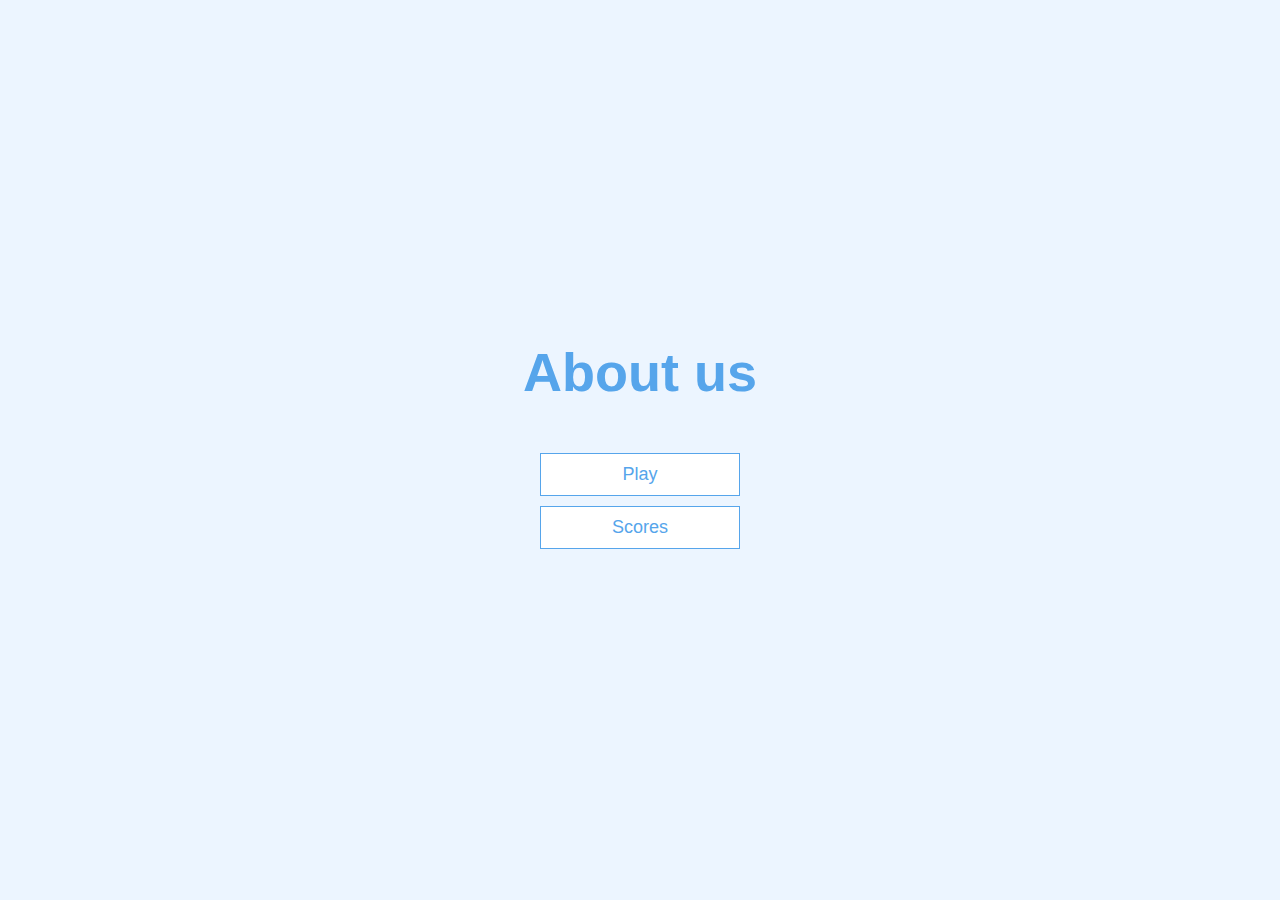
<file: index.html>
<!DOCTYPE html>
<html lang="en">
<head>
    <meta charset="UTF-8">
    <meta name="viewport" content="width=device-width, initial-scale=1.0">
    <title>Quiz</title>
    <link rel="stylesheet" href="app.css">
</head>
<body>
  <div class="container"> 
    <div id="home" class="flex-center flex-column">
        <h1>About us</h1>
        <a class="btn" href="./game.html">Play</a>
        <a class="btn" href="/highscores.html">Scores</a>
    </div>
  </div>
</body>
</html>
</file>
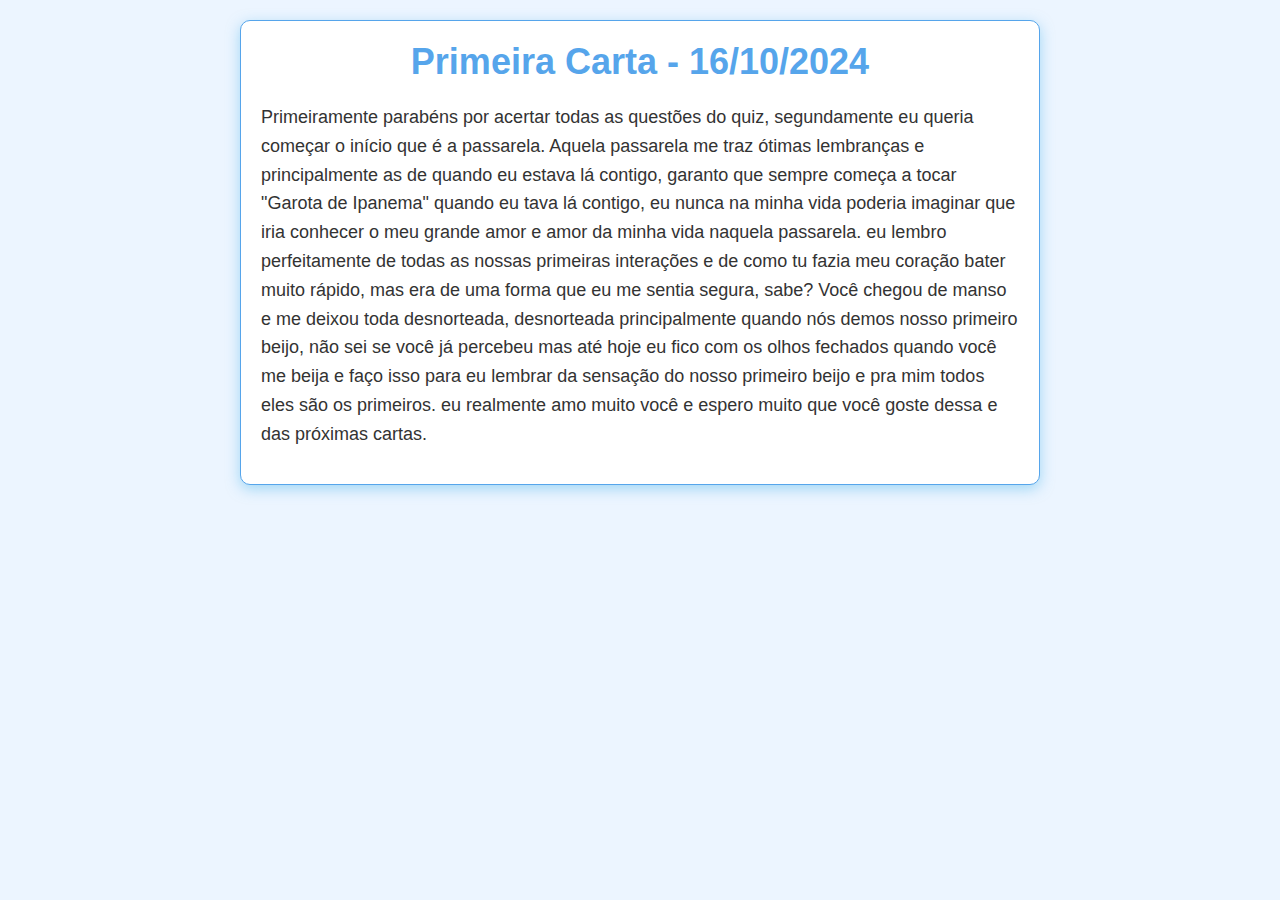
<file: carta.html>
<!DOCTYPE html>
<html lang="en">
<head>
    <meta charset="UTF-8">
    <meta name="viewport" content="width=device-width, initial-scale=1.0">
    <title>Carta de amor</title>
    <style>
        :root {
            background-color: #ecf5ff;
            font-size: 62.5%;
        }
        * {
            box-sizing: border-box;
            font-family: Arial, Helvetica, sans-serif;
            margin: 0;
            padding: 0;
            color: #333;
        }
        h1 {
            text-align: center;
            font-size: 3.6rem;
            color: #56a5eb;
            margin-bottom: 2rem;
        }
        .container {
            width: 90vw;
            max-width: 800px;
            margin: 2rem auto;
            padding: 2rem;
            border: 0.1rem solid #56a5eb;
            border-radius: 1rem;
            background-color: white;
            box-shadow: 0 0.4rem 1.4rem rgba(86, 185, 235, 0.5);
        }
        p {
            font-size: 1.8rem;
            line-height: 1.6;
            margin-bottom: 1.5rem;
        }
    </style>
</head>
<body>
    <div class="container">
        <h1>Primeira Carta - 16/10/2024</h1>
        <p>
            Primeiramente parabéns por acertar todas as questões do quiz, segundamente eu queria começar o início que é a passarela. Aquela passarela me traz ótimas lembranças e principalmente as de quando eu estava lá contigo, garanto que sempre começa a tocar "Garota de Ipanema" quando eu tava lá contigo, eu nunca na minha vida poderia imaginar que iria conhecer o meu grande amor e amor da minha vida naquela passarela. eu lembro perfeitamente de todas as nossas primeiras interações e de como tu fazia meu coração bater muito rápido, mas era de uma forma que eu me sentia segura, sabe? Você chegou de manso e me deixou toda desnorteada, desnorteada principalmente quando nós demos nosso primeiro beijo, não sei se você já percebeu mas até hoje eu fico com os olhos fechados quando você me beija e faço isso para eu lembrar da sensação do nosso primeiro beijo e pra mim todos eles são os primeiros. eu realmente amo muito você e espero muito que você goste dessa e das próximas cartas.
        </p>
    </div>
</body>
</html>
</file>
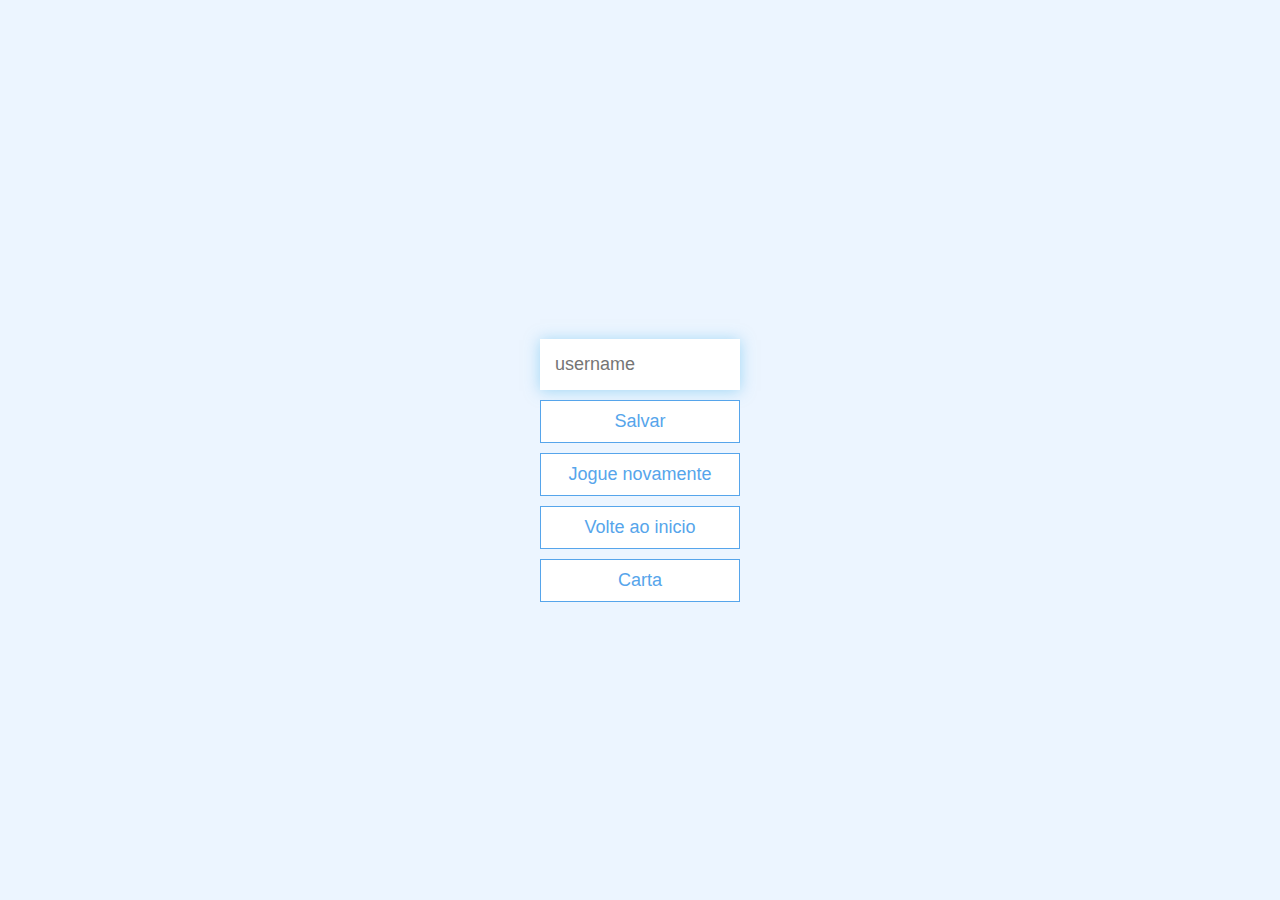
<file: end.html>
<!DOCTYPE html>
<html lang="en">
<head>
  <meta charset="UTF-8">
  <meta http-equiv="X-UA-Compatible" content="IE=edge">
  <meta name="viewport" content="width=device-width, initial-scale=1.0">
  <title>Parabens</title>
  <link rel="stylesheet" href="app.css">
</head>
<body>
  <div class="container">
    <div id="end" class="flex-center flex-column">
      <h1 id="finalScore"></h1>
      <form>
        <input type="text"
          name="username"
          id="username"
          placeholder="username" />
        <button type="submit" class="btn" id="saveScore" onclick="saveHighScore(event)"
          disabled>Salvar</button>
      </form>
      <a class="btn" href="./game.html">Jogue novamente</a>
      <a class="btn" href="/">Volte ao inicio</a>
      <a class="btn" href="./carta.html">Carta</a> <!-- Novo botão adicionado -->
    </div>
  </div>
  <script src="end.js"></script>
</body>
</html>
</file>
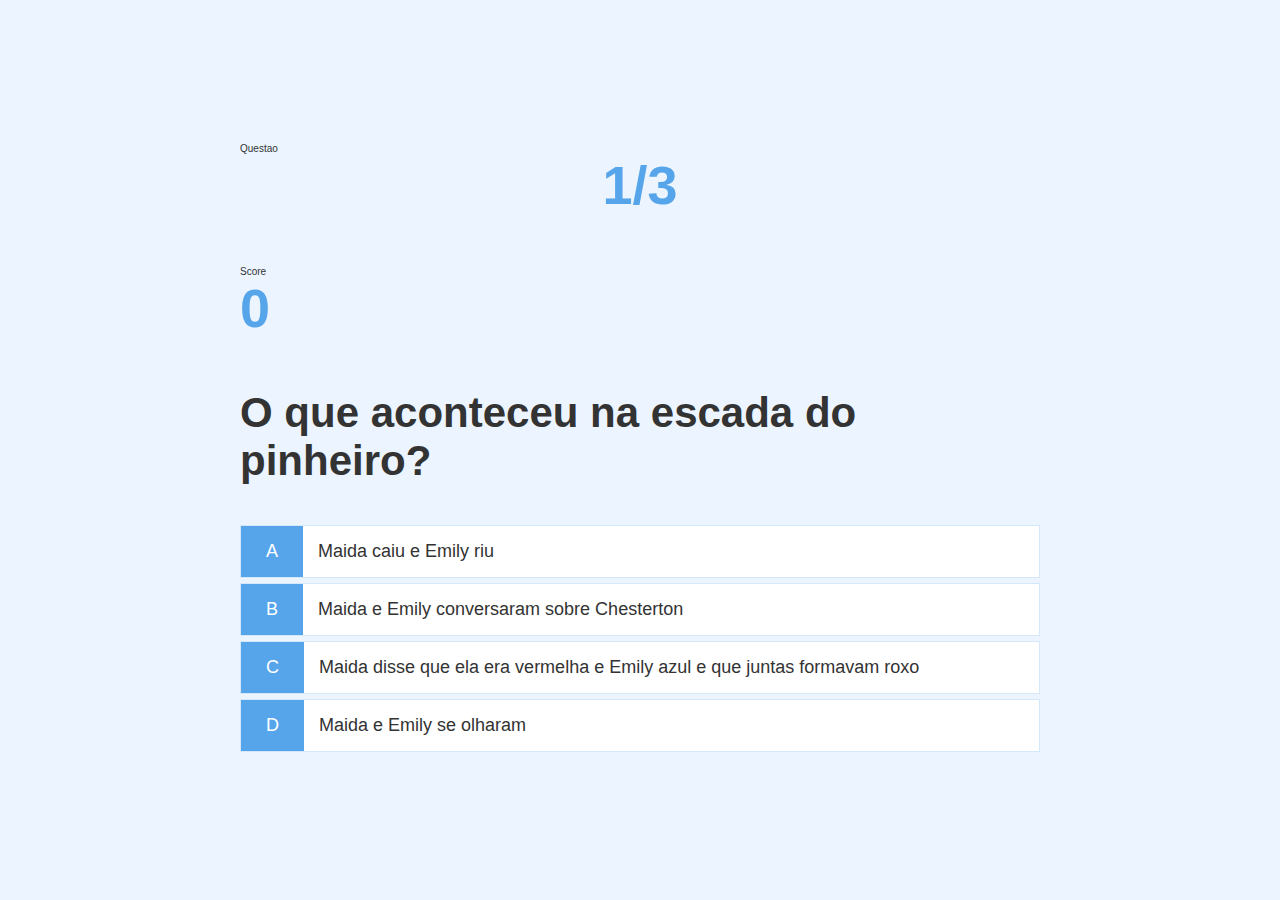
<file: game.html>
<!DOCTYPE html>
<html lang="en">
<head>
    <meta charset="UTF-8">
    <meta name="viewport" content="width=device-width, initial-scale=1.0">
    <title>Quiz - Play</title>
    <link rel="stylesheet" href="app.css">
    <link rel="stylesheet" href="game.css">
</head>
<body>
    <div class="container">
        <div id="game" class="justify-center flex-column">
            <div id = "hud-item">
                <p>  Questao
                    </p>
                    <h1 class="hud-main-text" id="questionCounter">
                    </h1>
            </div>
            <div id = "hud-item">
                <p>  Score
                    </p>
                    <h1 clas="hud-main-text" id="score">
                        0
                    </h1>
            </div>
    
            <h2 id="questao">Qual a resposta desta questao?</h2>
            <div class="choice-container">
                <p class="choice-prefix">A</p>
                <p class="choice-text" data-number="1">Alternativa 1</p>
            </div>
            <div class="choice-container">
                <p class="choice-prefix">B</p>
                <p class="choice-text" data-number="2">Alternativa 2</p>
            </div>
            <div class="choice-container">
                <p class="choice-prefix">C</p>
                <p class="choice-text" data-number="3">Alternativa 3</p>
            </div>
            <div class="choice-container">
                <p class="choice-prefix">D</p>
                <p class="choice-text" data-number="4">Alternativa 4</p>
            </div>
        </div>
    </div>
    <script src="game.js"> </script>
</body>
</html>
</file>
<file: app.css>
:root{
    background-color: #ecf5ff;
    font-size: 62.5%;
}
*{
    box-sizing: border-box;
    font-family: Arial, Helvetica, sans-serif;
    margin: 0;
    padding: 0;
    color: #333;
}
h1,
h2,
h3,
h4{
    margin-bottom: 1rem;
}
h1{
    font-size: 5.4rem;
    color: #56a5eb;
    margin-bottom: 5rem;
}

h1 > span{font-size: 2.4rem;
font-weight: 500;
}
h2{
    font-size: 4.2rem;
    margin-bottom: 4rem;
    font-weight: 700;
}
h3{
    font-size: 2.8rem;
    font-weight: 500;
}

/*UTEIS */

.container{
    width: 100vw;
    height: 100vh;
    display: flex;
    justify-content: center;
    align-items: center;
    max-width: 80rem;
    margin: 0 auto;
}

.container > * {
    width: 100%;
}
.flex-column {
    display: flex;
    flex-direction: column;
}
.flex-center {justify-content: center;
    align-items: center;
}

.justify-center {justify-content: center;}

.text-center{text-align: center;}

.hidden{display: none;}

/*Botoes*/
.btn{font-size: 1.8rem;
    padding: 1rem 0;
    width: 20rem;
    text-align: center;
    border: 0.1rem solid #56a5eb;
    margin-bottom: 1rem;
    text-decoration: none;
    color: #56a5eb;
    background-color: white;
}

.btn:hover{
    cursor: pointer;
    box-shadow: 0 0.4rem 1.4rem 0 rgba(86, 185, 235, 0.5);
    transform: translateY(-0.1rem);
    transition: transform 150ms;
}

.btn[disabled]:hover{
    cursor: not-allowed;
    box-shadow: none;
    transform: none;
}

form{
    width: 100%;
    display: flex;
    flex-direction: column;
    align-items: center;
}

input{
    margin-bottom: 1rem;
    width: 20rem;
    padding: 1.5rem;
    font-size: 1.8rem;
    border: none;
    box-shadow: 0 0.1rem 1.4rem 0 rgba(86, 185, 235, 0.5)
}
input::placeholer{
    color: #aaa;
}
</file>
<file: game.css>
.choice-container{
    display: flex;
    margin-bottom: 0.5rem;
    width: 100%;
    font-size: 1.8rem;
    border: 0.1rem solid rgb(86, 165, 235, 0.25);
    background-color: white;
}

.choice-container:hover{
    cursor: pointer;
    box-shadow: 0 0.4rem 1.4rem 0 rgba(86, 185, 235, 0.5);
    transform: translateY(-0.1rem);
    transition: transform 150ms;
}

.choice-prefix{
    padding: 1.5rem 2.5rem;
    background-color: #56a5eb;
    color: white;
}

.choice-text{
    padding: 1.5rem;
}

.correct{
    background-color: #28a745;
}

.incorrect{
    background-color: #dc3545;
}

/*hud*/
#hud{
    display: flex;
    justify-content: space-between;
}

.hud-prefix{
    text-align: center;
    font-size: 2rem;
}

.hud-main-text{
    text-align: center;
}
</file>
